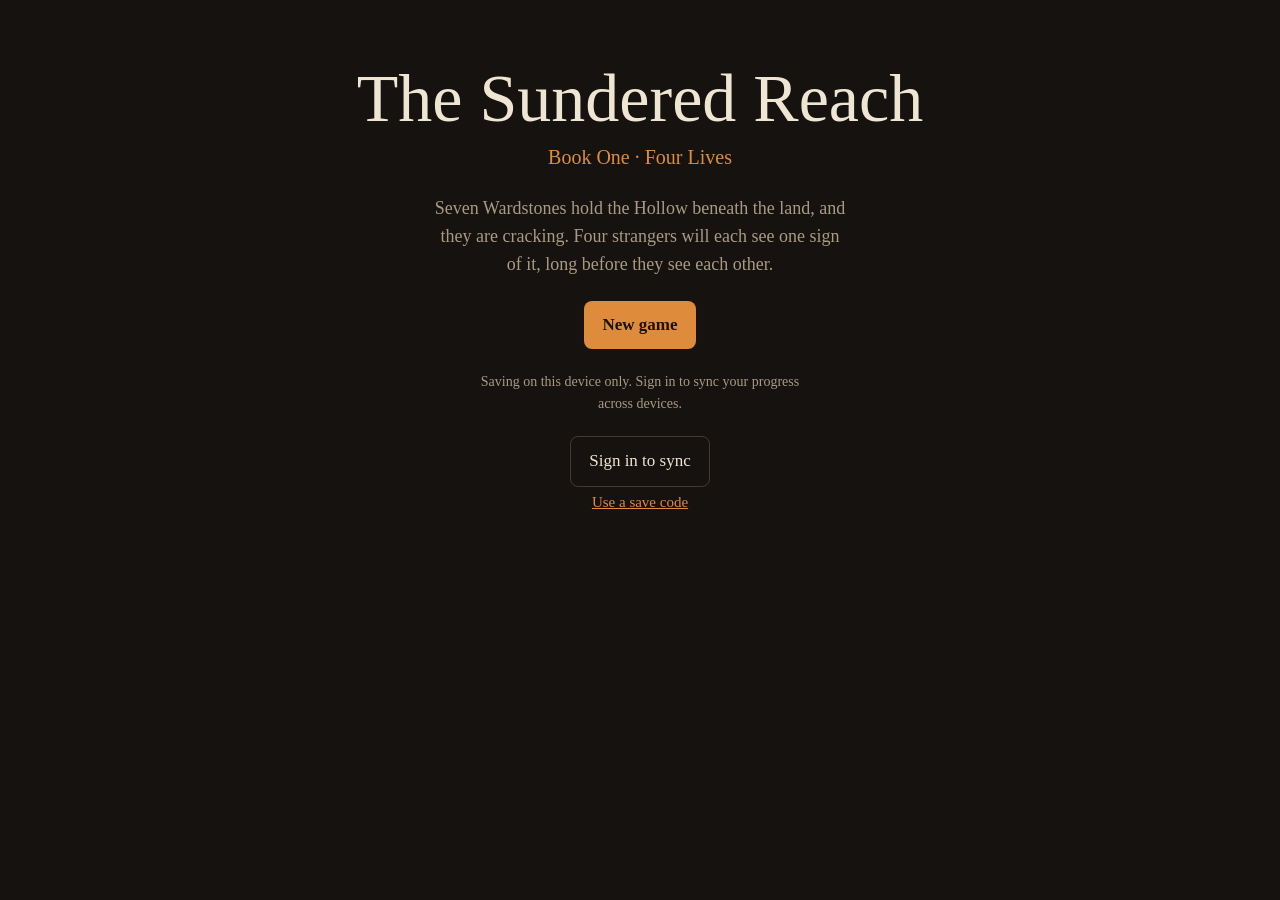
<file: tools/test/mocktest.html>
﻿<!DOCTYPE html>
<html lang="en"><head><meta charset="utf-8"><title>cloudsave mock test</title><link rel="stylesheet" href="../../css/style.css"></head>
<body><div id="app"></div><div id="modal"></div>
<script>
// In-memory stand-in for js/firebase.js: same API, no network
window.MOCKDB = {}; window.MOCKLOG = [];
(() => { let cb = null, user = null;
  window.SR_FIREBASE = {
    onUser(f){ cb = f; setTimeout(() => f(user), 0); },
    async signIn(){ user = {uid:'u1', name:'Test Player'}; MOCKLOG.push('signIn'); setTimeout(() => cb(user), 0); },
    async signOut(){ user = null; MOCKLOG.push('signOut'); setTimeout(() => cb(null), 0); },
    async read(uid){ MOCKLOG.push('read ' + uid); return MOCKDB[uid] ? JSON.parse(JSON.stringify(MOCKDB[uid])) : null; },
    async write(uid, d){ MOCKLOG.push('write ' + uid + ' savedAt=' + d.savedAt); MOCKDB[uid] = JSON.parse(JSON.stringify(d)); },
    async remove(uid){ MOCKLOG.push('remove ' + uid); delete MOCKDB[uid]; }
  };
})();
</script>
<script src="../../js/cloudsave.js"></script>
<script src="../../js/core.js"></script>
<script src="../../js/heroes/kael/ch1.js"></script>
<script src="../../js/heroes/ilsa/ch1.js"></script>
<script src="../../js/combat.js"></script>
<script src="../../js/ui.js"></script>
<script src="../../js/saves.js"></script>
<script src="../../js/heroes/tamsin/ch1.js"></script>
<script src="../../js/heroes/wren/ch1.js"></script>
<script src="../../js/chapters.js"></script>
<script src="../../js/party.js"></script>
<script src="../../js/heroes/ilsa/ch2.js"></script>
<script src="../../js/heroes/tamsin/ch2.js"></script>
<script src="../../js/heroes/kael/ch2.js"></script>
<script src="../../js/heroes/wren/ch2.js"></script>
<script src="../../js/heroes/kael/ch3.js"></script>
<script src="../../js/heroes/ilsa/ch3.js"></script>
<script src="../../js/heroes/tamsin/ch3.js"></script>
<script src="../../js/heroes/wren/ch3.js"></script>
<script src="../../js/party/ch1.js"></script>
<script src="../../js/party/ch2.js"></script>
<script src="../../js/party/ch3.js"></script>
<script src="../../js/party/ch4.js"></script>
<script src="../../js/pairs/s1.js"></script>
<script src="../../js/pairs/w1.js"></script>
<script src="../../js/pairs/s2.js"></script>
<script src="../../js/pairs/w2.js"></script>
<script src="../../js/finale/f1.js"></script>
<script src="../../js/finale/f2.js"></script>
<script src="../../js/main.js"></script>
</body></html>
</file>
<file: css/style.css>
:root{
  /* Layout: one centered reading column; a sticky status bar; story, map or battle below. One committed theme: torchlit stone. */
  --bg:#15120f;
  --panel:#211b16;
  --panel2:#2c241d;
  --line:#463a2e;
  --ink:#efe5d3;
  --muted:#a99a84;
  --accent:#de8c3c;
  --good:#8db571;
  --bad:#d4634c;
  --warn:#e6b955;
  --grey:#a8b1bb;
  --display:'IM Fell English SC', Georgia, serif;
  --body:'Alegreya', Georgia, 'Times New Roman', serif;
  color-scheme: dark;
}
*{box-sizing:border-box}
html,body{margin:0;background:var(--bg);color:var(--ink);font-family:var(--body);font-size:18px;line-height:1.55}
body{min-height:100%}
button{font:inherit;color:inherit}
#app{max-width:760px;margin:0 auto;padding:0 16px 48px}
h1,h2,h3{font-family:var(--display);font-weight:400;text-wrap:balance;margin:0}
p{margin:0 0 .9em}
em{color:var(--ink)}
.muted{color:var(--muted)}

/* Status bar */
.top{position:sticky;top:0;z-index:5;background:var(--bg);border-bottom:1px solid var(--line);padding:10px 0 10px;margin:0 0 18px;display:grid;grid-template-columns:1fr auto;gap:8px 12px;align-items:center}
.who{display:flex;flex-direction:column;gap:4px;min-width:0}
.who .name{font-family:var(--display);font-size:20px;line-height:1.1}
.who .name span{font-family:var(--body);font-size:15px;color:var(--muted)}
.bars{display:flex;gap:10px;flex-wrap:wrap}
.meter{display:flex;align-items:center;gap:6px;font-size:13px;color:var(--muted);font-variant-numeric:tabular-nums}
/* Act 2: the party top bar shows all four heroes */
.pmembers{display:grid;grid-template-columns:repeat(4,minmax(0,1fr));gap:4px 10px}
.pm-who{min-width:0;font-size:13px}
.pm-who b{font-weight:600}
.pm-who .meter .bar{flex:1;width:auto;min-width:30px}
@media (max-width:560px){.top.party .who{display:contents}.top.party .tbtns{grid-column:2;grid-row:1}.top.party .pmembers{grid-column:1/-1;grid-row:2;grid-template-columns:repeat(2,minmax(0,1fr))}}
.modal .btn .badge{position:static;margin-left:8px}
.bar{width:92px;height:7px;background:var(--panel2);border-radius:4px;overflow:hidden}
.bar>i{display:block;height:100%;background:var(--good)}
.bar.xp>i{background:var(--accent)}
.bar.low>i{background:var(--bad)}
.tbtns{display:flex;gap:6px}
.tbtn{background:var(--panel);border:1px solid var(--line);border-radius:6px;padding:6px 10px;font-size:15px;cursor:pointer;position:relative}
.tbtn:hover{border-color:var(--accent)}
.badge{position:absolute;top:-6px;right:-6px;background:var(--accent);color:#1a120a;border-radius:9px;font-size:11px;font-weight:700;padding:0 5px;line-height:17px}

/* Story */
.scene h2{font-size:28px;margin-bottom:12px;color:var(--accent)}
.scene .text{font-size:19px;max-width:65ch}
.scene .text p:first-child::first-letter{font-family:var(--display);font-size:2.1em;float:left;line-height:.9;padding:4px 6px 0 0;color:var(--accent)}
.notice{border-left:3px solid var(--accent);background:var(--panel);padding:8px 12px;margin:0 0 16px;font-size:16px}
.choices{display:flex;flex-direction:column;gap:8px;margin-top:18px}
.choice{display:flex;gap:10px;align-items:baseline;text-align:left;background:var(--panel);border:1px solid var(--line);border-radius:8px;padding:11px 14px;cursor:pointer;font-size:17px;line-height:1.4}
.choice .num{font-family:var(--display);color:var(--accent);min-width:1.2em}
.choice:hover:not(:disabled){border-color:var(--accent);background:var(--panel2)}
.choice:disabled{cursor:not-allowed;opacity:.55}
.tag{display:inline-block;font-size:13px;border-radius:4px;padding:0 6px;margin-right:6px;border:1px solid var(--line);white-space:nowrap}
.tag.ok{color:var(--good);border-color:var(--good)}
.tag.no{color:var(--bad);border-color:var(--bad)}
:focus-visible{outline:2px solid var(--accent);outline-offset:2px}

/* Map */
.mapwrap{background:var(--panel);border:1px solid var(--line);border-radius:10px;padding:8px}
.mapsvg{width:100%;height:auto;display:block}
.mapsvg .node{cursor:pointer}
.mapsvg .node.locked{cursor:not-allowed}
.spots{display:grid;grid-template-columns:repeat(auto-fill,minmax(210px,1fr));gap:8px;margin-top:12px}
.spot{background:var(--panel);border:1px solid var(--line);border-radius:8px;padding:9px 12px;text-align:left;cursor:pointer}
.spot:hover:not(:disabled){border-color:var(--accent)}
.spot:disabled{opacity:.45;cursor:not-allowed}
.spot b{display:block;font-weight:500}
.spot small{color:var(--muted);font-size:14px}
.maptitle{display:flex;justify-content:space-between;align-items:baseline;gap:8px;margin-bottom:8px;flex-wrap:wrap}
.maptitle h2{font-size:26px;color:var(--accent)}

/* Combat */
.cb-head{display:flex;justify-content:space-between;align-items:baseline;gap:8px;flex-wrap:wrap;margin-bottom:10px}
.cb-head h2{font-size:24px;color:var(--accent)}
.side{display:flex;flex-direction:column;gap:6px;margin-bottom:10px}
.rowlbl{font-size:12px;letter-spacing:.08em;text-transform:uppercase;color:var(--muted)}
.row{display:flex;gap:8px;flex-wrap:wrap}
.unit{flex:1 1 150px;max-width:240px;background:var(--panel);border:1px solid var(--line);border-radius:8px;padding:8px 10px;text-align:left;font-size:15px;line-height:1.35}
.unit.active{border-color:var(--accent);box-shadow:0 0 0 1px var(--accent) inset}
.unit.target{cursor:pointer;border-color:var(--warn)}
.unit.target:hover{background:var(--panel2)}
.unit.dead{opacity:.35}
.unit .un{font-weight:700;display:flex;justify-content:space-between;gap:6px}
.unit .hp{font-variant-numeric:tabular-nums;color:var(--muted);font-weight:400}
.unit .bar{width:100%;margin:4px 0}
.intent{font-size:13px;color:var(--muted)}
.intent.warn{color:var(--warn)}
.chips{display:flex;gap:4px;flex-wrap:wrap;margin-top:3px}
.chip{font-size:11.5px;border-radius:9px;padding:0 7px;background:var(--panel2);color:var(--muted)}
.chip.bad{color:var(--bad)}.chip.good{color:var(--good)}.chip.grey{color:var(--grey)}
.order{font-size:14px;color:var(--muted);margin:2px 0 10px;font-variant-numeric:tabular-nums}
.order b{color:var(--accent);font-weight:500}
.vs{height:1px;background:var(--line);margin:10px 0}
.actions{background:var(--panel);border:1px solid var(--line);border-radius:10px;padding:10px;margin:10px 0}
.actions .prompt{font-size:15px;color:var(--muted);margin-bottom:8px}
.abtns{display:grid;grid-template-columns:repeat(auto-fill,minmax(120px,1fr));gap:6px}
.abtn{background:var(--panel2);border:1px solid var(--line);border-radius:7px;padding:8px 8px;cursor:pointer;font-size:15px;line-height:1.25;text-align:center}
.abtn small{display:block;color:var(--muted);font-size:12px}
.abtn:hover:not(:disabled){border-color:var(--accent)}
.abtn:disabled{opacity:.4;cursor:not-allowed}
.log{font-size:15px;line-height:1.45;border-top:1px solid var(--line);padding-top:8px;max-height:190px;overflow:auto}
.log div{padding:1px 0;color:var(--muted)}
.log div:last-child{color:var(--ink)}
.result{text-align:center;padding:12px 6px}
.result h3{font-size:30px;margin-bottom:6px}

/* Buttons and modals */
.btn{background:var(--accent);color:#1b120a;border:0;border-radius:8px;padding:11px 18px;font-weight:700;cursor:pointer;font-size:17px}
.btn.ghost{background:transparent;color:var(--ink);border:1px solid var(--line);font-weight:500}
.btn:disabled{opacity:.4;cursor:not-allowed}
.overlay{position:fixed;inset:0;background:rgba(8,6,4,.78);z-index:20;display:flex;align-items:flex-start;justify-content:center;overflow:auto;padding:24px 12px}
.modal{background:var(--panel);border:1px solid var(--line);border-radius:12px;width:100%;max-width:560px;padding:16px 16px 20px}
.modal h2{font-size:26px;color:var(--accent)}
.mhead{display:flex;justify-content:space-between;align-items:center;margin-bottom:10px}
.x{background:none;border:1px solid var(--line);border-radius:6px;padding:4px 10px;cursor:pointer}
.sec{margin-top:14px}
.sec h3{font-size:18px;color:var(--muted);margin-bottom:6px}
.statrow{display:grid;grid-template-columns:1fr auto auto auto;gap:8px;align-items:center;padding:5px 0;border-bottom:1px solid var(--panel2);font-size:16px}
.statrow .d{grid-column:1/-1;font-size:13px;color:var(--muted);margin-top:-4px}
.statrow .v{font-variant-numeric:tabular-nums;min-width:1.6em;text-align:center;font-weight:700}
.pm{width:30px;height:30px;border-radius:6px;border:1px solid var(--line);background:var(--panel2);cursor:pointer}
.pm:disabled{opacity:.3;cursor:not-allowed}
.kv{display:grid;grid-template-columns:repeat(2,1fr);gap:4px 12px;font-size:15px}
.kv span{color:var(--muted)}
.pts{color:var(--accent);font-weight:700}
.q{padding:6px 0;border-bottom:1px solid var(--panel2)}
.q b{font-weight:500}
.q .st{font-size:12px;text-transform:uppercase;letter-spacing:.06em;margin-left:6px}
.st.active{color:var(--accent)}.st.done{color:var(--good)}.st.failed{color:var(--bad)}

/* Title + select */
.title{padding:64px 0 24px;text-align:center}
.title h1{font-size:clamp(40px,9vw,68px);line-height:1;color:var(--ink)}
.title .sub{font-family:var(--display);color:var(--accent);font-size:20px;margin-top:10px}
.title p{max-width:46ch;margin:22px auto;color:var(--muted)}
.title .btns{display:flex;gap:10px;justify-content:center;flex-wrap:wrap}
.heroes{display:grid;grid-template-columns:repeat(auto-fill,minmax(210px,1fr));gap:10px;margin-top:16px}
.hero{background:var(--panel);border:1px solid var(--line);border-radius:10px;padding:14px;display:flex;flex-direction:column;gap:6px}
.hero h3{font-size:24px}
.hero .role{color:var(--accent);font-size:15px}
.hero p{font-size:15px;color:var(--muted);margin:0;flex:1}
.hero.locked{opacity:.6}
.end h2{font-size:30px;color:var(--accent);margin-bottom:10px}
.echo{background:var(--panel);border:1px solid var(--line);border-left:3px solid var(--accent);border-radius:6px;padding:8px 12px;margin:6px 0;font-size:16px}
@media (prefers-reduced-motion: reduce){*{transition:none!important;animation:none!important}}
@media (max-width:420px){html,body{font-size:17px}.scene .text{font-size:18px}.bar{width:70px}}
.bar.sp>i{background:#7aa6d8}
.spline{display:flex;align-items:center;gap:6px;margin:-1px 0 3px}
.spline .bar{flex:1;margin:0}
.spline .hp{font-size:12px}
.echo b{color:var(--accent);font-weight:500}
.text .echo{margin:0 0 .9em}
.hstatus{font-size:14px;color:var(--accent)}
.hstatus.done{color:var(--good)}
.hero .btn{width:100%}
.cloudline{font-size:14px;color:var(--muted);max-width:46ch;margin:18px auto 6px}
.linkbtn{background:none;border:0;color:var(--accent);text-decoration:underline;cursor:pointer;font-size:15px;padding:4px}
.codebox{width:100%;background:var(--panel2);color:var(--ink);border:1px solid var(--line);border-radius:8px;padding:8px;font:13px/1.4 ui-monospace,Menlo,Consolas,monospace;margin-bottom:8px;resize:vertical;word-break:break-all}
</file>
